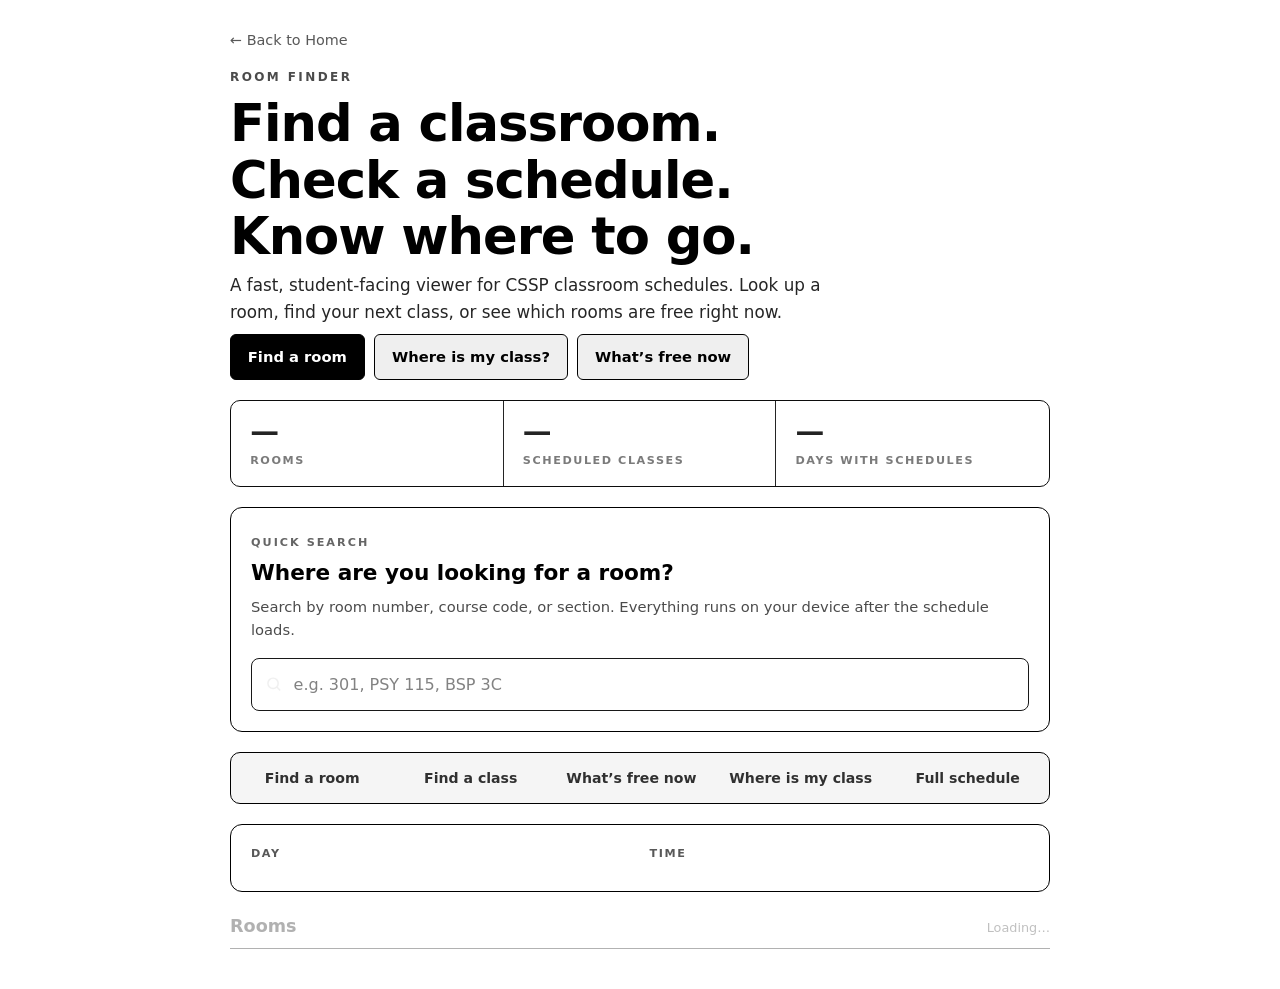
<file: index.html>
<!doctype html>
<html lang="en">
<head>
  <meta charset="utf-8" />
  <meta name="viewport" content="width=device-width,initial-scale=1" />
  <title>Room Finder</title>
  <!--
    Demo page only. On the real rCloud (Next.js) site, you don't need
    to replicate this page — just drop <RoomFinder /> into a Next.js
    page (see room-finder-client.jsx for the wrapper).
    Intentionally no body/site styling here so you can see the component
    using the browser's native styles (which shows it will inherit rCloud's
    styles when placed inside its layout).
  -->
  <link rel="stylesheet" href="./assets/css/roomfinder.css" />
  <style>
    body { max-width: 820px; margin: 2rem auto; padding: 0 1.25rem; font-family: system-ui, -apple-system, Segoe UI, Roboto, Helvetica, Arial, sans-serif; }
    .back-link { font-size: .9rem; }
    .back-link a { color: inherit; opacity: .65; text-decoration: none; }
    .back-link a:hover { opacity: 1; text-decoration: underline; }
  </style>
</head>
<body>
  <p class="back-link"><a href="https://rcloudcssp.netlify.app/">&larr; Back to Home</a></p>
  <div id="room-finder"></div>
  <script src="./assets/js/roomfinder.js" defer></script>
</body>
</html>
</file>
<file: assets/css/roomfinder.css>
/* =========================================================
   Room Finder — LAYOUT ONLY (no colors/fonts/bg of its own)
   The component inherits font, text color, link color, button
   style, body background, etc. from the host page so it looks
   native when dropped into rCloud.
   All CSS selectors scoped to #room-finder and prefixed .rf-.
   Uses currentColor and system colors; only structural styles
   (grid, gap, borders in currentColor at low opacity).
   ========================================================= */
#room-finder, #room-finder *, #room-finder *::before, #room-finder *::after { box-sizing: border-box; }
#room-finder { font-size: 1rem; line-height: 1.6; color: inherit; }

/* Page-level section spacing */
#room-finder > * + * { margin-top: 1.25rem; }
#room-finder .rf-kicker { display: block; font-size: .75rem; letter-spacing: .2em; text-transform: uppercase; font-weight: 600; opacity: .7; margin-bottom: .5rem; }
#room-finder h1.rf-h1 { font-size: clamp(2.1rem, 5vw, 3.2rem); line-height: 1.1; letter-spacing: -.02em; margin: 0 0 .5rem; max-width: 18ch; font-weight: 600; }
#room-finder .rf-lede { font-size: 1.05rem; max-width: 60ch; margin: 0; opacity: .85; }

/* CTAs: native-styled buttons */
#room-finder .rf-ctas { display: flex; flex-wrap: wrap; gap: .6rem; margin-top: .5rem; }
#room-finder .rf-btn {
  font: inherit; padding: .65rem 1.05rem; border-radius: 6px;
  border: 1px solid ButtonBorder; background: ButtonFace; color: ButtonText;
  cursor: pointer; font-weight: 600; font-size: .92rem; text-decoration: none;
  display: inline-flex; align-items: center; gap: .4rem;
}
#room-finder .rf-btn:hover { filter: brightness(.97); }
#room-finder .rf-btn.rf-primary { background: CanvasText; color: Canvas; border-color: CanvasText; }
#room-finder .rf-btn.rf-accent { background: AccentColor; color: AccentColorText; border-color: AccentColor; }
#room-finder .rf-btn.rf-ghost { background: transparent; opacity: .7; }

/* Stats strip */
#room-finder .rf-stats { display: grid; grid-template-columns: repeat(3, 1fr); border: 1px solid currentColor; border-radius: 10px; overflow: hidden; opacity: .95; }
#room-finder .rf-stat { padding: 1rem 1.2rem; border-right: 1px solid currentColor; opacity: .9; }
#room-finder .rf-stat:last-child { border-right: none; }
#room-finder .rf-stat-num { font-size: 1.8rem; font-weight: 600; line-height: 1; font-variant-numeric: tabular-nums; }
#room-finder .rf-stat-label { font-size: .7rem; letter-spacing: .14em; text-transform: uppercase; opacity: .6; margin-top: .4rem; font-weight: 700; }

/* Panels (bordered blocks) */
#room-finder .rf-panel { border: 1px solid currentColor; border-radius: 12px; padding: 1.25rem; }
#room-finder .rf-panel-title { font-size: 1.35rem; font-weight: 600; margin: 0 0 .25rem; }
#room-finder .rf-panel-sub { margin: 0 0 1rem; opacity: .7; font-size: .92rem; }
#room-finder .rf-panel-kicker { display: inline-block; font-size: .7rem; letter-spacing: .18em; text-transform: uppercase; opacity: .6; font-weight: 700; margin-bottom: .25rem; }

/* Search input (native) */
#room-finder .rf-search { position: relative; display: block; }
#room-finder .rf-search input {
  width: 100%; padding: .8rem 1rem .8rem 2.6rem;
  font: inherit; color: CanvasText; background: Canvas;
  border: 1px solid currentColor; border-radius: 8px; opacity: .9;
}
#room-finder .rf-search input:focus { outline: 2px solid Highlight; outline-offset: 2px; }
#room-finder .rf-search svg { position: absolute; left: .9rem; top: 50%; transform: translateY(-50%); width: 1.1rem; height: 1.1rem; opacity: .6; }

/* Tabs */
#room-finder .rf-tabs { display: flex; gap: 4px; border: 1px solid currentColor; border-radius: 10px; padding: 4px; background: currentColor; background-color: rgba(0,0,0,.04); overflow-x: auto; }
#room-finder .rf-tab { flex: 1; min-width: max-content; padding: .6rem .9rem; border: none; background: transparent; color: inherit; font: inherit; font-weight: 600; font-size: .88rem; border-radius: 7px; white-space: nowrap; cursor: pointer; opacity: .8; }
#room-finder .rf-tab.rf-active { background: Canvas; opacity: 1; }

/* Filter chips */
#room-finder .rf-filters { display: grid; gap: 1.2rem; grid-template-columns: 1fr; }
@media (min-width: 720px) { #room-finder .rf-filters { grid-template-columns: 1fr 1fr; } }
#room-finder .rf-filters label { display: block; font-size: .7rem; letter-spacing: .14em; text-transform: uppercase; font-weight: 700; opacity: .65; margin-bottom: .5rem; }
#room-finder .rf-chips { display: flex; flex-wrap: wrap; gap: 6px; }
#room-finder .rf-chip {
  padding: .4rem .75rem; font: inherit; font-size: .82rem; font-weight: 600;
  background: Canvas; color: inherit; border: 1px solid currentColor; border-radius: 999px; cursor: pointer; opacity: .85;
}
#room-finder .rf-chip.rf-active { background: CanvasText; color: Canvas; border-color: CanvasText; opacity: 1; }
#room-finder .rf-toggles { display: flex; gap: 8px; flex-wrap: wrap; margin-top: .5rem; }
#room-finder .rf-toggle {
  padding: .4rem .75rem; font: inherit; font-size: .8rem; font-weight: 600;
  border-radius: 999px; border: 1px solid currentColor; background: Canvas; color: inherit;
  display: inline-flex; align-items: center; gap: .35rem; cursor: pointer; opacity: .8;
}
#room-finder .rf-toggle .rf-dot { width: 8px; height: 8px; border-radius: 999px; background: currentColor; }
#room-finder .rf-toggle.rf-free.rf-active { color: #2e7d32; border-color: currentColor; opacity: 1; }
#room-finder .rf-toggle.rf-busy.rf-active { color: #c62828; border-color: currentColor; opacity: 1; }

/* Results */
#room-finder .rf-rhead { display: flex; justify-content: space-between; align-items: baseline; margin: 1rem 0 .5rem; padding-bottom: .5rem; border-bottom: 1px solid currentColor; opacity: .3; }
#room-finder .rf-rhead h3 { margin: 0; font-size: 1.1rem; font-weight: 600; color: inherit; opacity: 1; }
#room-finder .rf-count { font-size: .8rem; font-variant-numeric: tabular-nums; opacity: .8; }

#room-finder .rf-grid { display: grid; grid-template-columns: 1fr; gap: .75rem; }
@media (min-width: 560px) { #room-finder .rf-grid { grid-template-columns: repeat(2, 1fr); } }
@media (min-width: 900px) { #room-finder .rf-grid { grid-template-columns: repeat(3, 1fr); } }

#room-finder .rf-card { border: 1px solid currentColor; border-radius: 10px; padding: 1rem; background: Canvas; cursor: pointer; display: flex; flex-direction: column; gap: .35rem; }
#room-finder .rf-card:hover { border-color: LinkText; color: inherit; }
#room-finder .rf-card-top { display: flex; justify-content: space-between; align-items: flex-start; gap: .5rem; }
#room-finder .rf-card-title { font-size: 1.3rem; font-weight: 600; line-height: 1.1; }
#room-finder .rf-meta { font-size: .88rem; opacity: .85; }
#room-finder .rf-meta strong { font-weight: 600; opacity: 1; }
#room-finder .rf-muted { opacity: .6; font-size: .82rem; margin-top: .1rem; }
#room-finder .rf-tmet { font-size: .78rem; opacity: .55; font-variant-numeric: tabular-nums; }

/* Badges — color-neutral, use text decoration instead of color-only */
#room-finder .rf-badge { display: inline-flex; align-items: center; gap: .35rem; padding: .2rem .55rem; border-radius: 999px; font-size: .72rem; font-weight: 700; border: 1px solid currentColor; white-space: nowrap; }
#room-finder .rf-badge .rf-dot { width: 7px; height: 7px; border-radius: 999px; background: currentColor; }
#room-finder .rf-badge.rf-free { background: Canvas; }
#room-finder .rf-badge.rf-busy { background: CanvasText; color: Canvas; border-color: CanvasText; }
#room-finder .rf-badge.rf-none { border-style: dashed; }
#room-finder .rf-tag { display: inline-block; padding: .2rem .55rem; border-radius: 999px; font-size: .72rem; font-weight: 700; border: 1px solid currentColor; opacity: .75; }

/* Empty state */
#room-finder .rf-empty { text-align: center; padding: 2rem 1rem; opacity: .7; border: 1px dashed currentColor; border-radius: 10px; grid-column: 1/-1; }
#room-finder .rf-empty svg { width: 2.2rem; height: 2.2rem; margin: 0 auto .5rem; opacity: .6; }
#room-finder .rf-empty-title { font-weight: 600; font-size: 1.05rem; margin-bottom: .25rem; }
#room-finder .rf-empty p { margin: 0; font-size: .88rem; }

/* Detail / timeline */
#room-finder .rf-dtitle { display: flex; justify-content: space-between; align-items: center; gap: .5rem; margin-bottom: .75rem; flex-wrap: wrap; }
#room-finder .rf-dtitle h2 { margin: 0; font-size: 1.6rem; font-weight: 600; }
#room-finder .rf-dstats { display: grid; grid-template-columns: repeat(2, 1fr); gap: .6rem; margin-bottom: 1rem; }
@media (min-width: 560px) { #room-finder .rf-dstats { grid-template-columns: repeat(4,1fr); } }
#room-finder .rf-stat-s { border: 1px solid currentColor; border-radius: 8px; padding: .75rem .9rem; }
#room-finder .rf-stat-l { font-size: .66rem; letter-spacing: .12em; text-transform: uppercase; font-weight: 700; opacity: .6; }
#room-finder .rf-stat-v { font-size: .9rem; font-weight: 600; margin-top: .35rem; line-height: 1.35; }
#room-finder .rf-stat-v-dim { font-weight: 500; opacity: .7; font-size: .82rem; }
#room-finder .rf-tl-h { font-size: 1rem; font-weight: 600; margin: .5rem 0; }
#room-finder .rf-timeline { display: flex; flex-direction: column; gap: .4rem; }
#room-finder .rf-tl { display: grid; grid-template-columns: 130px 1fr; gap: .8rem; padding: .75rem 1rem; border: 1px solid currentColor; border-left: 3px solid LinkText; border-radius: 6px; }
#room-finder .rf-tl.rf-tl-free { border-left-color: GrayText; opacity: .8; }
#room-finder .rf-tl-time { font-size: .82rem; font-weight: 700; color: LinkText; font-variant-numeric: tabular-nums; }
#room-finder .rf-tl.rf-tl-free .rf-tl-time { color: inherit; }
#room-finder .rf-tl-course { font-weight: 600; }
#room-finder .rf-tl-sub { font-size: .82rem; opacity: .65; margin-top: .15rem; }
@media (max-width: 520px) { #room-finder .rf-tl { grid-template-columns: 1fr; gap: .25rem; } }

/* Callout */
#room-finder .rf-callout { padding: 1rem; border: 1px solid currentColor; border-radius: 10px; margin-bottom: .8rem; }
#room-finder .rf-callout .rf-callout-sub { margin: .25rem 0 0; font-size: .86rem; opacity: .8; }

/* Where-is-my-class form */
#room-finder .rf-wic { display: flex; gap: .5rem; flex-wrap: wrap; }
#room-finder .rf-wic input { flex: 1; min-width: 14rem; padding: .75rem .9rem; font: inherit; background: Canvas; color: CanvasText; border: 1px solid currentColor; border-radius: 6px; }
#room-finder .rf-wic input:focus { outline: 2px solid Highlight; outline-offset: 2px; }
#room-finder .rf-wic-out { display: grid; gap: .7rem; margin-top: .8rem; }
#room-finder .rf-wic-card { border: 1px solid currentColor; border-radius: 10px; padding: 1rem; background: Canvas; }
#room-finder .rf-wic-top { display: flex; justify-content: space-between; gap: .5rem; flex-wrap: wrap; }
#room-finder .rf-big { font-size: 1.3rem; font-weight: 600; line-height: 1.1; }
#room-finder .rf-wic-grid { margin-top: .8rem; display: grid; grid-template-columns: repeat(2, 1fr); gap: .6rem; }
@media (min-width: 560px) { #room-finder .rf-wic-grid { grid-template-columns: repeat(4,1fr); } }
#room-finder .rf-k { font-size: .66rem; letter-spacing: .12em; text-transform: uppercase; font-weight: 700; opacity: .6; }
#room-finder .rf-v { font-weight: 600; font-size: .88rem; margin-top: .25rem; }
#room-finder .rf-wic-foot { margin-top: .8rem; padding-top: .6rem; border-top: 1px solid currentColor; font-size: .85rem; }
#room-finder .rf-link { background: none; border: none; color: LinkText; font: inherit; font-weight: 600; cursor: pointer; padding: 0; }
#room-finder .rf-link:hover { text-decoration: underline; }

/* Table */
#room-finder .rf-table-wrap { overflow-x: auto; border: 1px solid currentColor; border-radius: 8px; }
#room-finder table.rf-table { width: 100%; border-collapse: collapse; font-size: .88rem; }
#room-finder table.rf-table th, #room-finder table.rf-table td { padding: .7rem .9rem; text-align: left; border-bottom: 1px solid currentColor; }
#room-finder table.rf-table th { background: rgba(0,0,0,.04); font-size: .7rem; text-transform: uppercase; letter-spacing: .1em; font-weight: 700; cursor: pointer; opacity: .7; }
#room-finder table.rf-table tbody tr { cursor: pointer; }
#room-finder table.rf-table tbody tr:hover { background: rgba(0,0,0,.04); }
#room-finder .rf-sort { color: LinkText; margin-left: 4px; }
#room-finder .rf-cards { display: none; }
#room-finder .rf-scard { border: 1px solid currentColor; border-radius: 8px; padding: .85rem; }
#room-finder .rf-scard + .rf-scard { margin-top: .4rem; }
#room-finder .rf-sc-top { display: flex; justify-content: space-between; gap: .5rem; font-weight: 600; font-size: 1.05rem; margin-bottom: .2rem; }
#room-finder .rf-sc-meta { font-size: .82rem; opacity: .8; }
@media (max-width: 640px) { #room-finder .rf-table-wrap { display: none; } #room-finder .rf-cards { display: grid; } }

/* Notices */
#room-finder .rf-notice { margin-top: 1.2rem; padding: .85rem 1rem; border-radius: 8px; font-size: .86rem; line-height: 1.5; border: 1px solid currentColor; background: rgba(0,0,0,.03); }
#room-finder .rf-notice.rf-sample { display: none; border-style: dashed; }
#room-finder .rf-notice.rf-sample.show { display: block; }
#room-finder .rf-notice.rf-offline-banner { display: none; }
#room-finder.rf-from-cache .rf-notice.rf-offline-banner { display: block; }

/* Footer meta */
#room-finder .rf-meta { margin-top: 1rem; padding-top: .8rem; border-top: 1px solid currentColor; display: flex; flex-wrap: wrap; gap: .4rem 1.5rem; font-size: .78rem; opacity: .65; }
#room-finder .rf-meta strong { font-weight: 600; }
#room-finder .rf-vh { position: absolute !important; width: 1px; height: 1px; padding: 0; margin: -1px; overflow: hidden; clip: rect(0,0,0,0); border: 0; }
#room-finder code { font-family: ui-monospace, SFMono-Regular, Menlo, Consolas, monospace; background: rgba(0,0,0,.06); padding: 1px 5px; border-radius: 4px; font-size: .82em; }

@media (max-width: 520px) {
  #room-finder .rf-stats { grid-template-columns: 1fr; }
  #room-finder .rf-stat { border-right: none; border-bottom: 1px solid currentColor; }
  #room-finder .rf-stat:last-child { border-bottom: none; }
}
@media (prefers-color-scheme: dark) {
  #room-finder .rf-tab.rf-active { background: Canvas; color: CanvasText; }
  #room-finder table.rf-table th { background: rgba(255,255,255,.06); }
  #room-finder table.rf-table tbody tr:hover { background: rgba(255,255,255,.06); }
  #room-finder .rf-notice { background: rgba(255,255,255,.05); }
  #room-finder .rf-tabs { background: rgba(255,255,255,.05); }
  #room-finder code { background: rgba(255,255,255,.08); }
  #room-finder .rf-toggle.rf-free.rf-active { color: #66bb6a; }
  #room-finder .rf-toggle.rf-busy.rf-active { color: #ef5350; }
}
@media (prefers-reduced-motion: reduce) {
  #room-finder * { animation-duration: .001ms !important; transition-duration: .001ms !important; scroll-behavior: auto !important; }
}
</file>
